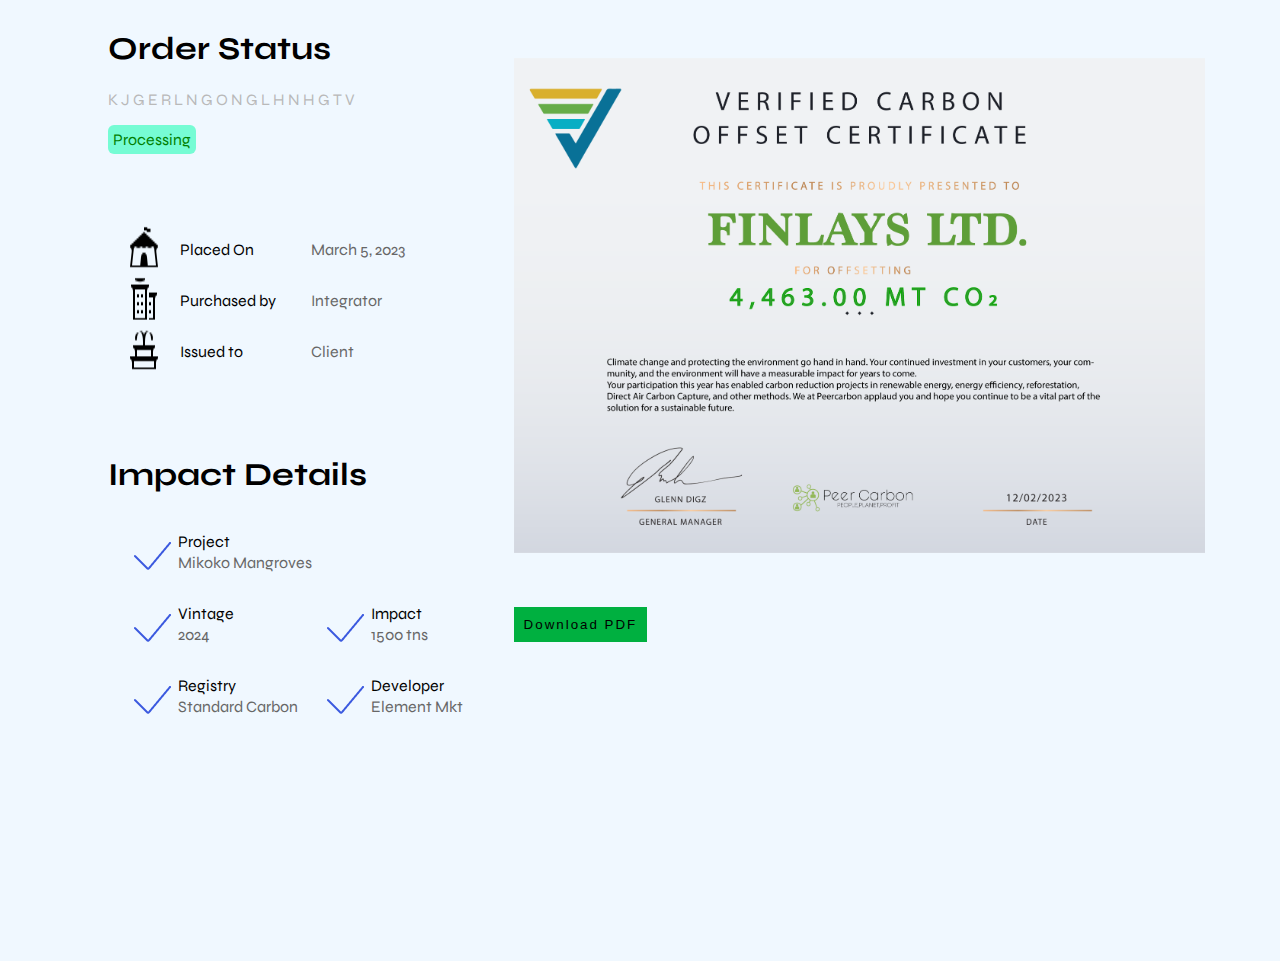
<file: cert.html>
<!DOCTYPE html>
<html lang="en">
<head>
    <meta charset="UTF-8">
    <meta http-equiv="X-UA-Compatible" content="IE=edge">
    <style>
        .parent {
        display: grid;
        grid-template-columns: repeat(5, 1fr);
        grid-template-rows: repeat(10, 1fr);
        grid-column-gap: 0px;
        grid-row-gap: 0px;
        }

        .div1 { grid-area: 1 / 1 / 11 / 3; }
        .div2 { grid-area: 1 / 3 / 11 / 6; }
        .div3 { grid-area: 1 / 1 / 4 / 3; }
        .div4 { grid-area: 4 / 1 / 7 / 3; }
        .div5 { grid-area: 7 / 1 / 10 / 3; }

        .parentz {
        display: grid;
        grid-template-columns: repeat(2, 1fr);
        grid-template-rows: repeat(3, 1fr);
        grid-column-gap: 0px;
        grid-row-gap: 0px;
        margin-top: 70px;
        }

        .divo1 { grid-area: 1 / 1 / 2 / 2;
        display: inline-flex; }
        .divo2 { grid-area: 2 / 1 / 3 / 2; 
            display: inline-flex;}
        .divo3 { grid-area: 3 / 1 / 4 / 2; 
            display: inline-flex;}
        .divo4 { grid-area: 1 / 2 / 2 / 3; }
        .divo5 { grid-area: 2 / 2 / 3 / 3; }
        .divo6 { grid-area: 3 / 2 / 4 / 3; }


        .parentzz {
display: grid;
grid-template-columns: repeat(8, 1fr);
grid-template-rows: repeat(6, 1fr);
grid-column-gap: 0px;
grid-row-gap: 0px;
max-height: 100px;
margin-left: 20px;
}

.dziv1 { grid-area: 1 / 1 / 3 / 5; }
.dziv2 { grid-area: 3 / 1 / 5 / 5; }
.dziv3 { grid-area: 5 / 1 / 7 / 5; }
.dziv4 { grid-area: 3 / 5 / 5 / 9; }
.dziv5 { grid-area: 5 / 5 / 7 / 9; }
.dziv6 { grid-area: 1 / 1 / 3 / 2; }
.dziv7 { grid-area: 3 / 1 / 5 / 2; }
.dziv8 { grid-area: 5 / 1 / 7 / 2; }
.dziv9 { grid-area: 3 / 5 / 5 / 6; }
.dziv10 { grid-area: 5 / 5 / 7 / 6; }
.dziv11 { grid-area: 1 / 2 / 2 / 5; }
.dziv12 { grid-area: 2 / 2 / 3 / 5; }
.dziv13 { grid-area: 3 / 2 / 4 / 5; }
.dziv14 { grid-area: 4 / 2 / 5 / 5; }
.dziv15 { grid-area: 5 / 2 / 6 / 5; }
.dziv16 { grid-area: 6 / 2 / 7 / 5; }
.dziv17 { grid-area: 3 / 6 / 4 / 9; }
.dziv18 { grid-area: 4 / 6 / 5 / 9; }
.dziv19 { grid-area: 5 / 6 / 6 / 9; }
.dziv20 { grid-area: 6 / 6 / 7 / 9; }

.noice{
    padding: 10px;
    border-radius: 0px;
    border: 1px rgb(0, 0, 0);
    color: rgb(0, 0, 0);
    background-color: rgb(0, 176, 64);
    transition: all 0.6s;
    font-size: 600;
    letter-spacing: 2px;
    
}
.noice:hover {
    color: white;
    background-color: black;
}

    </style>
    <meta name="viewport" content="width=device-width, initial-scale=1.0">
    <title>Order status</title>
    <link rel="preconnect" href="https://fonts.googleapis.com">
<link rel="preconnect" href="https://fonts.gstatic.com" crossorigin>
<link href="https://fonts.googleapis.com/css2?family=Syne:wght@400;600&display=swap" rel="stylesheet">
        
</head>
<body style="max-height: 105vh; max-width: 100vw; font-family: 'Syne', sans-serif; font-weight: 400; background-color: aliceblue; ">
    <div class="parent" style="max-height: 105vh;">
        <div class="div1"> </div>
        <div class="div2" style="display: inline-block;"> <img style="max-width: 54vw; margin-top: 50px;" src="/P3.png" alt=""> <a href="/P3.pdf"> <button class="noice" style="margin-top: 50px;" >Download PDF</button></a> </div>
        <div class="div3" style="display: inline-block;text-align: left; width: fit-content;" > 
            <div style="margin-left: 100PX;">
                <h1>Order Status</h1>
                <P  style="color: rgb(185, 185, 185); letter-spacing: 3px;">KJGERLNGONGLHNHGTV</P>
                <P style="padding: 5px; border-radius: 6px; background-color: rgba(3, 255, 171, 0.516); color: green; width: fit-content;">Processing</P>
                <div class="parentz">

                    <div class="divo1" style="margin-left: 20px;"> <img style="margin-right: 20px;" src="/icons8-circus-tent-32.png" alt=""> <p>Placed On</p> </div>
                    <div class="divo2" style="margin-left: 20px;"><img style="margin-right: 20px;" src="/icons8-company-32.png" alt=""> <p>Purchased by</p> </div>
                    <div class="divo3" style="margin-left: 20px;"><img style="margin-right: 20px;" src="/icons8-fountain-32.png" alt=""> <p>Issued to</p> </div>
                    <div class="divo4"> <p  style="color: rgb(103, 103, 103);" >March 5, 2023</p> </div> 
                    <div class="divo5"> <p  style="color: rgb(103, 103, 103);" >Integrator </p> </div>
                    <div class="divo6"> <p  style="color: rgb(103, 103, 103);" >Client</p> </div>
                    </div>    
            </div> <br><br><br>
        <div class="div4" style="margin-left: 100PX;"> <h1>Impact Details</h1>
            <div class="parentzz">
                <div class="dziv1"> </div>
                <div class="dziv2"> </div>
                <div class="dziv3"> </div>
                <div class="dziv4"> </div>
                <div class="dziv5"> </div>
                <div class="dziv6"> <img style="max-height: 50px; width: auto; margin-top: 15px;" src="/done-code.png" alt=""></div>
                <div class="dziv7"> <img style="max-height: 50px; width: auto; margin-top: 15px;" src="/done-code.png" alt=""> </div>
                <div class="dziv8"> <img style="max-height: 50px; width: auto; margin-top: 15px;" src="/done-code.png" alt=""> </div>
                <div class="dziv9"> <img style="max-height: 50px; width: auto; margin-top: 15px;" src="/done-code.png" alt=""> </div>
                <div class="dziv10"> <img style="max-height: 50px; width: auto; margin-top: 15px;" src="/done-code.png" alt=""> </div>
                <div class="dziv11" style="margin-bottom: -30px;"> <p>Project</p></div>
                <div class="dziv12"> <p style="color: rgb(103, 103, 103);">Mikoko Mangroves</p></div>
                <div class="dziv13"  style="margin-bottom: -30px;"> <p>Vintage</p></div>
                <div class="dziv14"> <p style="color: rgb(103, 103, 103);">2024</p></div>
                <div class="dziv15"  style="margin-bottom: -30px;"> <p>Registry</p></div>
                <div class="dziv16"><p style="color: rgb(103, 103, 103);">Standard Carbon</p> </div>
                <div class="dziv17"  style="margin-bottom: -30px;"> <p>Impact</p></div>
                <div class="dziv18"> <p style="color: rgb(103, 103, 103);">1500 tns</p></div>
                <div class="dziv19"  style="margin-bottom: -30px;"> <p>Developer</p></div>
                <div class="dziv20"> <p style="color: rgb(103, 103, 103);">Element Mkt</p></div>
                </div>
        </div>
    
</body>
</html>
</file>
